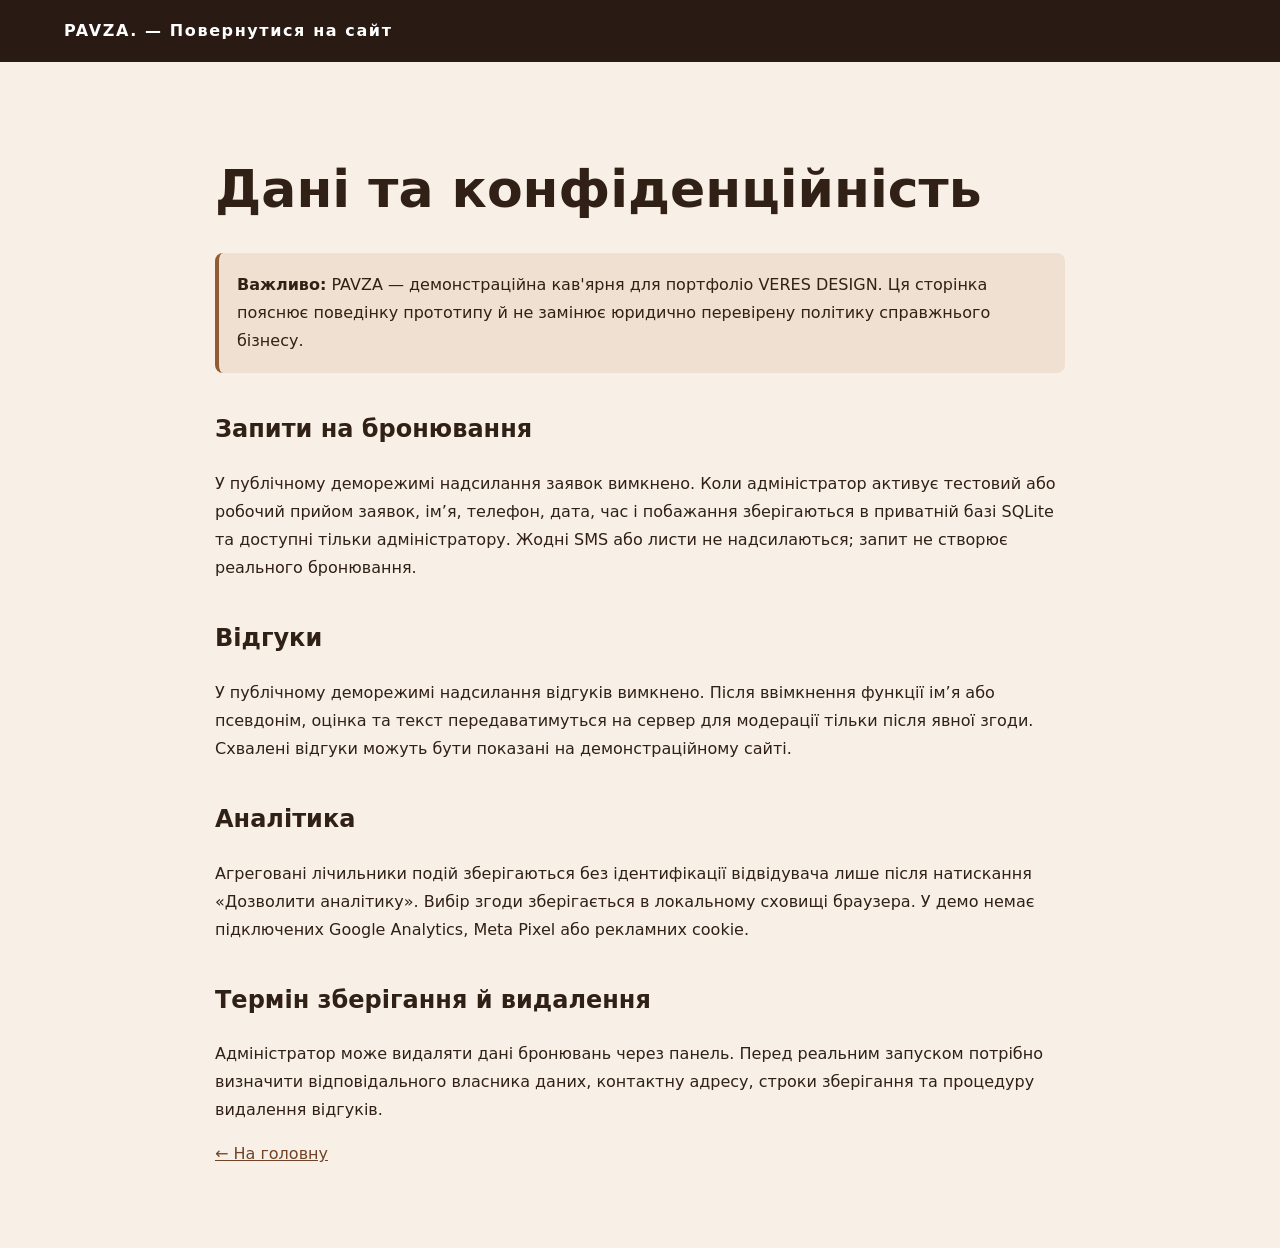
<file: public/privacy.html>
<!doctype html><html lang="uk"><head><meta charset="utf-8"><meta name="viewport" content="width=device-width,initial-scale=1"><meta name="robots" content="noindex,nofollow"><title>PAVZA — Дані та конфіденційність</title><style>body{margin:0;background:#f8f0e7;color:#302016;font:16px/1.75 system-ui,sans-serif}.page{max-width:850px;margin:auto;padding:5vw 22px}h1{font-size:clamp(32px,7vw,52px);line-height:1.1}h2{margin-top:35px}a{color:#714327}header{background:#291b14;color:#fff;padding:17px 5vw}header a{color:inherit;text-decoration:none;font-weight:800;letter-spacing:.1em}.notice{background:#efe0d1;padding:18px;border-left:4px solid #925b33;border-radius:8px}</style></head><body><header><a href="index.html">PAVZA. — Повернутися на сайт</a></header><main class="page"><h1>Дані та конфіденційність</h1><p class="notice"><strong>Важливо:</strong> PAVZA — демонстраційна кав'ярня для портфоліо VERES DESIGN. Ця сторінка пояснює поведінку прототипу й не замінює юридично перевірену політику справжнього бізнесу.</p><h2>Запити на бронювання</h2><p>У публічному деморежимі надсилання заявок вимкнено. Коли адміністратор активує тестовий або робочий прийом заявок, ім’я, телефон, дата, час і побажання зберігаються в приватній базі SQLite та доступні тільки адміністратору. Жодні SMS або листи не надсилаються; запит не створює реального бронювання.</p><h2>Відгуки</h2><p>У публічному деморежимі надсилання відгуків вимкнено. Після ввімкнення функції ім’я або псевдонім, оцінка та текст передаватимуться на сервер для модерації тільки після явної згоди. Схвалені відгуки можуть бути показані на демонстраційному сайті.</p><h2>Аналітика</h2><p>Агреговані лічильники подій зберігаються без ідентифікації відвідувача лише після натискання «Дозволити аналітику». Вибір згоди зберігається в локальному сховищі браузера. У демо немає підключених Google Analytics, Meta Pixel або рекламних cookie.</p><h2>Термін зберігання й видалення</h2><p>Адміністратор може видаляти дані бронювань через панель. Перед реальним запуском потрібно визначити відповідального власника даних, контактну адресу, строки зберігання та процедуру видалення відгуків.</p><p><a href="index.html">← На головну</a></p></main></body></html>
</file>
